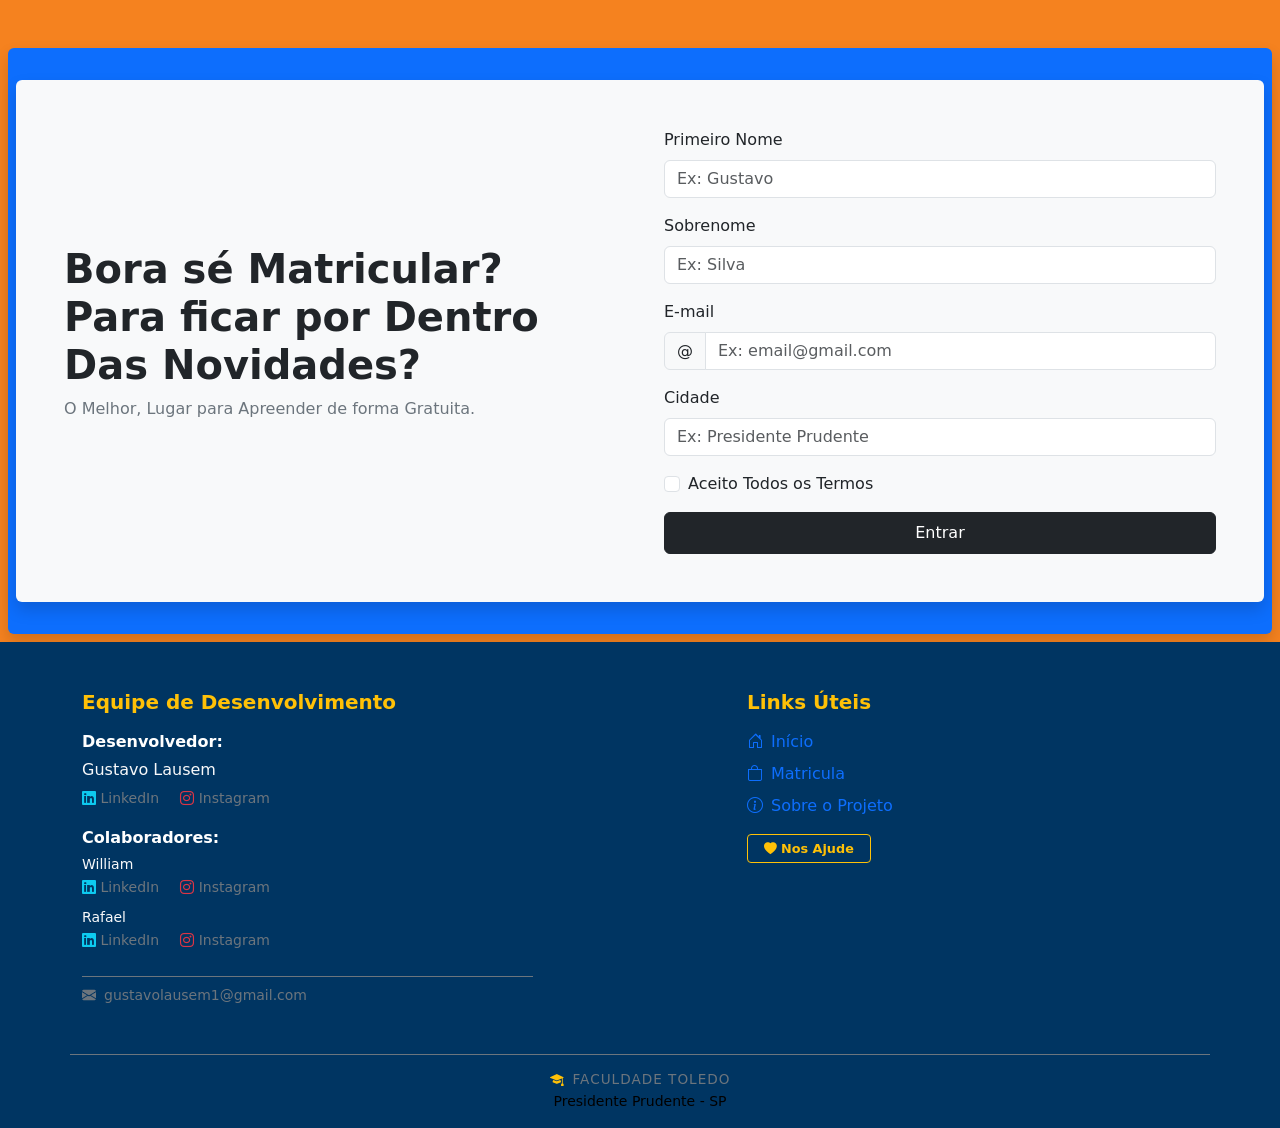
<file: Etic/matricula.html>
<!DOCTYPE html>
<html lang="pt-br">

<head>
    <meta charset="UTF-8">
    <meta name="viewport" content="width=device-width, initial-scale=1.0">
    <title>Matricula</title>

    <link href="https://cdn.jsdelivr.net/npm/bootstrap@5.3.8/dist/css/bootstrap.min.css" rel="stylesheet"
        integrity="sha384-sRIl4kxILFvY47J16cr9ZwB07vP4J8+LH7qKQnuqkuIAvNWLzeN8tE5YBujZqJLB" crossorigin="anonymous">
    <link rel="stylesheet" href="https://cdn.jsdelivr.net/npm/bootstrap-icons@1.13.1/font/bootstrap-icons.min.css">
    <link rel="stylesheet" href="./style.css">
</head>

<body>
    <header>

    </header>

    <main>
        <div class=" bg-primary p-2 m-2 mt-5 rounded shadow">
            <section class=" d-flex justify-content-between align-items-center py-4 w-100" id="matricula">

                <form action="index.html"
                    class="bg-light p-5 rounded shadow d-flex justify-content-between align-items-center w-100">

                    <div class="me-5  w-50 ">
                        <h1 class="fw-bold">
                            Bora sé Matricular? <br>
                            Para ficar por Dentro <br>
                            Das Novidades?
                        </h1>

                        <p class="text-secondary">
                            O Melhor, Lugar para Apreender de forma Gratuita.
                        </p>
                    </div>
                    <div class="w-50 ">

                        <div class="mb-3 ">
                            <label class="form-label">Primeiro Nome</label>

                            <input type="text" class="form-control" placeholder="Ex: Gustavo" required>
                        </div>

                        <div class="mb-3">
                            <label class="form-label">Sobrenome</label>

                            <input type="text" class="form-control" placeholder="Ex: Silva" required>
                        </div>

                        <div class="mb-3">
                            <label class="form-label">E-mail</label>

                            <div class="input-group">
                                <span class="input-group-text">@</span>

                                <input type="email" class="form-control" placeholder="Ex: email@gmail.com" required>
                            </div>
                        </div>

                        <div class="mb-3">
                            <label class="form-label">Cidade</label>

                            <input type="text" class="form-control" placeholder="Ex: Presidente Prudente" required>
                        </div>

                        <div class="form-check mb-3">
                            <input class="form-check-input" type="checkbox">

                            <label class="form-check-label">
                                Aceito Todos os Termos
                            </label>
                        </div>

                        <button type="submit" class="btn btn-dark w-100 py-2">
                            Entrar
                        </button>

                    </div>
                </form>

            </section>
        </div>
    </main>

    <footer class="bg-azul-personalizado text-white pt-5 pb-3">
        <div class="container">

            <div class="row g-4 justify-content-between">

                <div class="col-12 col-md-5">
                    <h5 class="text-warning fw-bold mb-3">Equipe de Desenvolvimento</h5>

                    <div class="mb-3">
                        <p class="mb-1 fw-semibold">Desenvolvedor:</p>
                        <span class="text-light">Gustavo Lausem</span>
                        <div class="mt-1">
                            <a href="https://www.linkedin.com/in/gustavo-silva-839a713a9/"
                                class="text-decoration-none text-secondary me-3 small"><i
                                    class="bi bi-linkedin text-info"></i> LinkedIn</a>
                            <a href="https://www.instagram.com/gustavolausem/"
                                class="text-decoration-none text-secondary small"><i
                                    class="bi bi-instagram text-danger"></i> Instagram</a>
                        </div>
                    </div>

                    <div class="mb-3">
                        <p class="mb-1 fw-semibold">Colaboradores:</p>

                        <div class="mb-2">
                            <span class="text-light d-block small">William</span>

                            <a href="https://linkedin.com" class="text-decoration-none text-secondary me-3 small"><i
                                    class="bi bi-linkedin text-info"></i> LinkedIn</a>
                            <a href="https://www.instagram.com/_willsilva_/"
                                class="text-decoration-none text-secondary small"><i
                                    class="bi bi-instagram text-danger"></i> Instagram</a>
                        </div>

                        <div class="mb-2">
                            <span class="text-light d-block small">Rafael</span>
                            <a href="https://linkedin.com" class="text-decoration-none text-secondary me-3 small"><i
                                    class="bi bi-linkedin text-info"></i> LinkedIn</a>
                            <a href="https://www.instagram.com/rafaelhirata20/"
                                class="text-decoration-none text-secondary small"><i
                                    class="bi bi-instagram text-danger"></i> Instagram</a>
                        </div>
                    </div>

                    <div class="mt-4 pt-2 border-top border-secondary">
                        <p class="mb-0 small text-secondary"><i
                                class="bi bi-envelope-fill me-2"></i>gustavolausem1@gmail.com</p>
                    </div>
                </div>

                <div class="col-12 col-md-5">
                    <h5 class="text-warning fw-bold mb-3">Links Úteis</h5>
                    <ul class="list-unstyled mb-0">
                        <li class="mb-2">
                            <a href="index.html" class="text-decoration-none text-light-50 hover-link"><i
                                    class="bi bi-house-door me-2"></i>Início</a>
                        </li>
                        <li class="mb-2">
                            <a href="matricula.html" class="text-decoration-none text-light-50 hover-link"><i
                                    class="bi bi-bag me-2"></i>Matricula</a>
                        </li>
                        <li class="mb-3">
                            <a href="#sobre" class="text-decoration-none text-light-50 hover-link"><i
                                    class="bi bi-info-circle me-2"></i>Sobre o Projeto</a>
                        </li>

                        <li>
                            <a href="pergunta.html" class="btn btn-outline-warning btn-sm fw-bold px-3 py-1.5"
                                style="font-size: 0.8rem;">
                                <i class="bi bi-heart-fill me-1"></i>Nos Ajude
                            </a>
                        </li>
                    </ul>
                </div>

            </div>

            <div class="row mt-5 pt-3 border-top border-secondary">
                <div class="col-12 text-center">
                    <h6 class="text-secondary mb-1 text-uppercase tracking-wider"
                        style="font-size: 0.85rem; letter-spacing: 1px;">
                        <i class="bi bi-mortarboard-fill me-2 text-warning"></i>Faculdade Toledo
                    </h6>
                    <small class="text-preto-personalizado d-block">Presidente Prudente - SP</small>
                </div>
            </div>
        </div>
    </footer>
</body>




<script src="https://cdn.jsdelivr.net/npm/bootstrap@5.3.8/dist/js/bootstrap.bundle.min.js"
    integrity="sha384-FKyoEForCGlyvwx9Hj09JcYn3nv7wiPVlz7YYwJrWVcXK/BmnVDxM+D2scQbITxI"
    crossorigin="anonymous"></script>

</html>
</file>
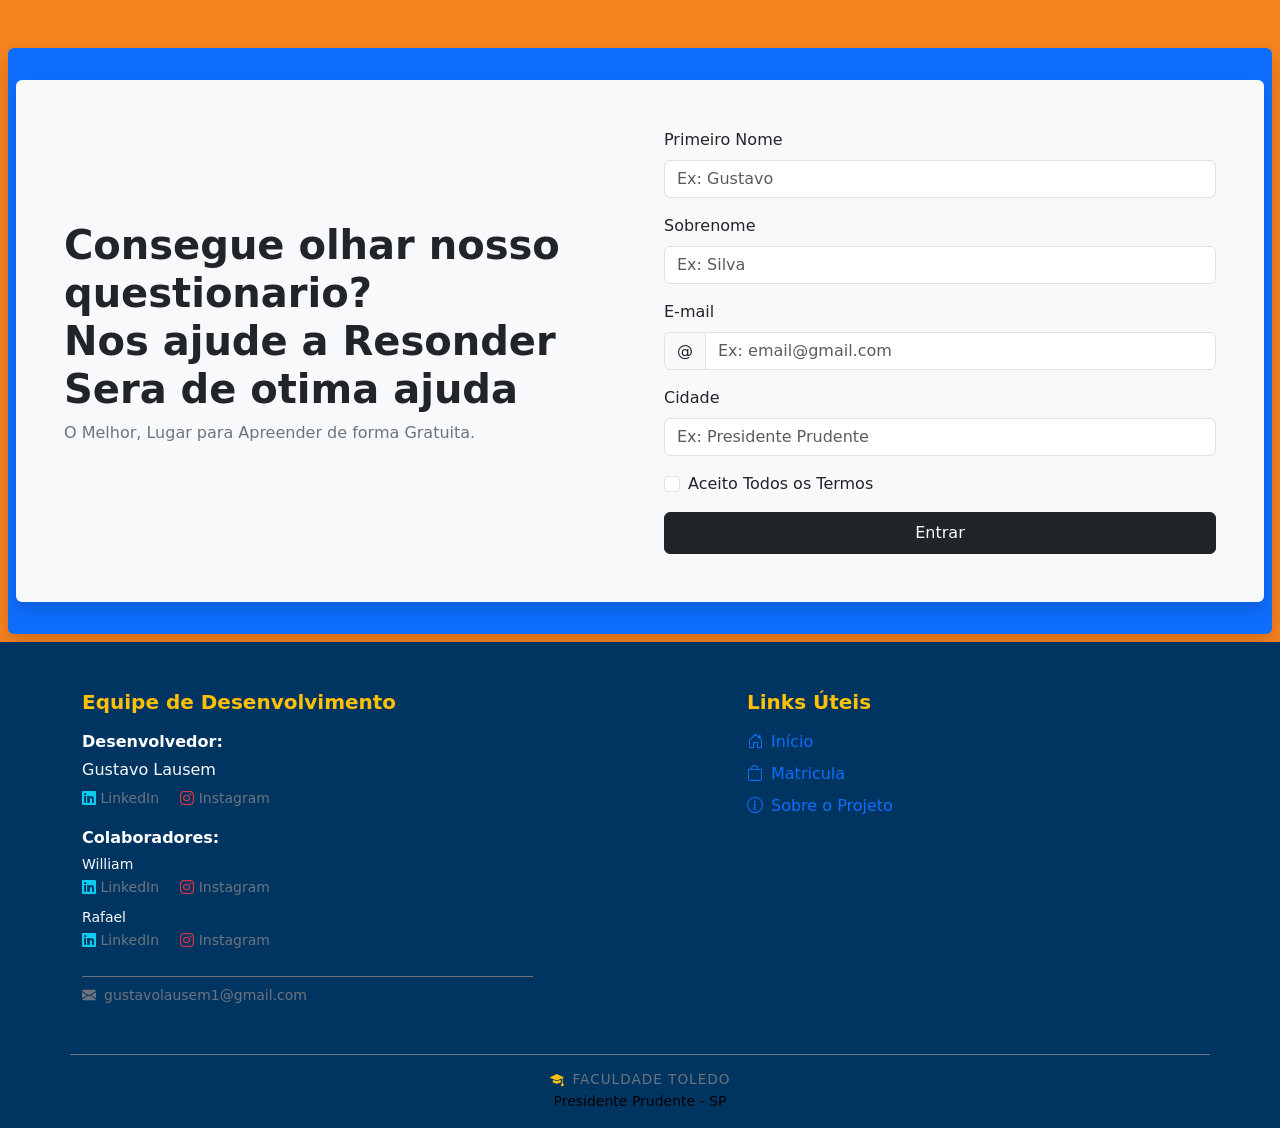
<file: Etic/pergunta.html>
<!DOCTYPE html>
<html lang="pt-br">

<head>
    <meta charset="UTF-8">
    <meta name="viewport" content="width=device-width, initial-scale=1.0">
    <title>Matricula</title>

    <link href="https://cdn.jsdelivr.net/npm/bootstrap@5.3.8/dist/css/bootstrap.min.css" rel="stylesheet"
        integrity="sha384-sRIl4kxILFvY47J16cr9ZwB07vP4J8+LH7qKQnuqkuIAvNWLzeN8tE5YBujZqJLB" crossorigin="anonymous">
    <link rel="stylesheet" href="https://cdn.jsdelivr.net/npm/bootstrap-icons@1.13.1/font/bootstrap-icons.min.css">
    <link rel="stylesheet" href="./style.css">
</head>

<body>
    <header>

    </header>

    <main>
        <div class=" bg-primary p-2 m-2 mt-5 rounded shadow">
            <section class=" d-flex justify-content-between align-items-center py-4 w-100" id="matricula">

                <form action="index.html"
                    class="bg-light p-5 rounded shadow d-flex justify-content-between align-items-center w-100">

                    <div class="me-5  w-50 ">
                        <h1 class="fw-bold">
                            Consegue olhar nosso questionario? <br>
                            Nos ajude a Resonder <br>
                            Sera de otima ajuda
                        </h1>

                        <p class="text-secondary">
                            O Melhor, Lugar para Apreender de forma Gratuita.
                        </p>
                    </div>
                    <div class="w-50 ">

                        <div class="mb-3 ">
                            <label class="form-label">Primeiro Nome</label>

                            <input type="text" class="form-control" placeholder="Ex: Gustavo" required>
                        </div>

                        <div class="mb-3">
                            <label class="form-label">Sobrenome</label>

                            <input type="text" class="form-control" placeholder="Ex: Silva" required>
                        </div>

                        <div class="mb-3">
                            <label class="form-label">E-mail</label>

                            <div class="input-group">
                                <span class="input-group-text">@</span>

                                <input type="email" class="form-control" placeholder="Ex: email@gmail.com" required>
                            </div>
                        </div>

                        <div class="mb-3">
                            <label class="form-label">Cidade</label>

                            <input type="text" class="form-control" placeholder="Ex: Presidente Prudente" required>
                        </div>

                        <div class="form-check mb-3">
                            <input class="form-check-input" type="checkbox">

                            <label class="form-check-label">
                                Aceito Todos os Termos
                            </label>
                        </div>

                        <button type="submit" class="btn btn-dark w-100 py-2">
                            Entrar
                        </button>

                    </div>
                </form>

            </section>
        </div>
    </main>

    <footer class="bg-azul-personalizado text-white pt-5 pb-3">
        <div class="container">

            <div class="row g-4 justify-content-between">

                <div class="col-12 col-md-5">
                    <h5 class="text-warning fw-bold mb-3">Equipe de Desenvolvimento</h5>

                    <div class="mb-3">
                        <p class="mb-1 fw-semibold">Desenvolvedor:</p>
                        <span class="text-light">Gustavo Lausem</span>
                        <div class="mt-1">
                            <a href="https://www.linkedin.com/in/gustavo-silva-839a713a9/"
                            target="_blank"    class="text-decoration-none text-secondary me-3 small"><i
                                    class="bi bi-linkedin text-info"></i> LinkedIn</a>
                            <a href="https://www.instagram.com/gustavolausem/" target="_blank"
                                class="text-decoration-none text-secondary small"><i
                                    class="bi bi-instagram text-danger"></i> Instagram</a>
                        </div>
                    </div>

                    <div class="mb-3">
                        <p class="mb-1 fw-semibold">Colaboradores:</p>

                        <div class="mb-2">
                            <span class="text-light d-block small">William</span>

                            <a href="https://linkedin.com" target="_blank" class="text-decoration-none text-secondary me-3 small"><i
                                    class="bi bi-linkedin text-info"></i> LinkedIn</a>
                            <a href="https://www.instagram.com/_willsilva_/" target="_blank"
                                class="text-decoration-none text-secondary small"><i
                                    class="bi bi-instagram text-danger"></i> Instagram</a>
                        </div>

                        <div class="mb-2">
                            <span class="text-light d-block small">Rafael</span>
                            <a href="https://linkedin.com" target="_blank" class="text-decoration-none text-secondary me-3 small"><i
                                    class="bi bi-linkedin text-info"></i> LinkedIn</a>
                            <a href="https://www.instagram.com/rafaelhirata20/" target="_blank"
                                class="text-decoration-none text-secondary small"><i
                                    class="bi bi-instagram text-danger"></i> Instagram</a>
                        </div>
                    </div>

                    <div class="mt-4 pt-2 border-top border-secondary">
                        <p class="mb-0 small text-secondary"><i
                                class="bi bi-envelope-fill me-2"></i>gustavolausem1@gmail.com</p>
                    </div>
                </div>

                <div class="col-12 col-md-5">
                    <h5 class="text-warning fw-bold mb-3">Links Úteis</h5>
                    <ul class="list-unstyled mb-0">
                        <li class="mb-2">
                            <a href="index.html "  class="text-decoration-none text-light-50 hover-link"><i
                                    class="bi bi-house-door me-2"></i>Início</a>
                        </li>
                        <li class="mb-2">
                            <a href="matricula.html" class="text-decoration-none text-light-50 hover-link"><i
                                    class="bi bi-bag me-2"></i>Matricula</a>
                        </li>
                        <li class="mb-3">
                            <a href="#sobre" class="text-decoration-none text-light-50 hover-link"><i
                                    class="bi bi-info-circle me-2"></i>Sobre o Projeto</a>
                        </li>

                        <li>
                            
                        </li>
                    </ul>
                </div>

            </div>

            <div class="row mt-5 pt-3 border-top border-secondary">
                <div class="col-12 text-center">
                    <h6 class="text-secondary mb-1 text-uppercase tracking-wider"
                        style="font-size: 0.85rem; letter-spacing: 1px;">
                        <i class="bi bi-mortarboard-fill me-2 text-warning"></i>Faculdade Toledo
                    </h6>
                    <small class="text-preto-personalizado d-block">Presidente Prudente - SP</small>
                </div>
            </div>
        </div>
    </footer>

</body>




<script src="https://cdn.jsdelivr.net/npm/bootstrap@5.3.8/dist/js/bootstrap.bundle.min.js"
    integrity="sha384-FKyoEForCGlyvwx9Hj09JcYn3nv7wiPVlz7YYwJrWVcXK/BmnVDxM+D2scQbITxI"
    crossorigin="anonymous"></script>

</html>
</file>
<file: Etic/style.css>
body {
    background-color: #f5821f;
}

.brand {
    display: flex;
    align-items: center;
    flex-wrap: wrap;
    text-decoration: none;
}

.brand-main {
    color: #ffffff;
    font-size: 1.35rem;
    font-weight: 800;
}

.brand-accent {
    color: #ff6600;
    font-size: 1.35rem;
    font-weight: 800;
}

.brand small {
    width: 100%;
    margin-top: -2px;
    color: rgba(255, 255, 255, 0.55);
    font-size: 0.65rem;
    font-weight: 400;
}
.stat-card {
    display: flex;
    flex-direction: column;
}

.stat-top-label {
    white-space: nowrap; /* garante que "Preview" nunca quebre linha ou grude no texto */
}

.stat-label {
    margin-bottom: 12px;
}

.stat-image {
    width: 100%;
    max-width: 260px;
    height: auto;
    object-fit: contain;
    margin-top: auto;
    align-self: center; /* imagem centralizada e grande, ocupando o espaço vazio */
}
.sobre {
    position: relative;
    overflow: hidden;
    padding: 45px 35px;
    background: linear-gradient(
        135deg,
        #002642 0%,
        #003562 55%,
        #004777 100%
    ) !important;
    box-shadow: 0 15px 35px rgba(0, 53, 98, 0.18);
}

.sobre::before {
    content: "";
    position: absolute;
    width: 260px;
    height: 260px;
    right: -100px;
    top: -120px;
    border-radius: 50%;
    background: rgba(255, 102, 0, 0.14);
}

.sobre::after {
    content: "";
    position: absolute;
    width: 180px;
    height: 180px;
    left: -100px;
    bottom: -100px;
    border-radius: 50%;
    background: rgba(255, 255, 255, 0.04);
}

.sobre-subtitulo {
    position: relative;
    display: inline-block;
    color: #ff7a2f;
    font-size: 0.75rem;
    font-weight: 800;
    letter-spacing: 1.5px;
    text-transform: uppercase;
}


.sobre-introducao {
    position: relative;
    color: rgba(255, 255, 255, 0.78);
    line-height: 1.7;
    font-size: 0.92rem;
    margin-bottom: 0;
}

.sobre-destaque {
    position: relative;
    display: flex;
    align-items: center;
    gap: 10px;
    padding: 12px;
    border-radius: 12px;
    background: rgba(255, 255, 255, 0.07);
    border: 1px solid rgba(255, 255, 255, 0.10);
    color: rgba(255, 255, 255, 0.82);
    font-size: 0.76rem;
    line-height: 1.4;
}

.sobre-destaque i {
    min-width: 34px;
    height: 34px;
    display: flex;
    align-items: center;
    justify-content: center;
    border-radius: 9px;
    background: #ff6600;
    color: white;
    font-size: 0.9rem;
}

.sobre-card {
    position: relative;
    padding: 25px 21px;
    border-radius: 17px;
    background: rgba(255, 255, 255, 0.08);
    border: 1px solid rgba(255, 255, 255, 0.12);
    backdrop-filter: blur(8px);
    transition:
        transform 0.3s ease,
        background 0.3s ease,
        box-shadow 0.3s ease;
    overflow: hidden;
}

.sobre-card::before {
    content: "";
    position: absolute;
    top: 0;
    left: 0;
    width: 100%;
    height: 3px;
    background: #ff6600;
    transform: scaleX(0);
    transform-origin: left;
    transition: transform 0.3s ease;
}

.sobre-card:hover {
    transform: translateY(-7px);
    background: rgba(255, 255, 255, 0.13);
    box-shadow: 0 15px 30px rgba(0, 0, 0, 0.15);
}

.sobre-card:hover::before {
    transform: scaleX(1);
}

.sobre-icon {
    width: 48px;
    height: 48px;
    display: flex;
    align-items: center;
    justify-content: center;
    margin-bottom: 18px;
    border-radius: 13px;
    background: #ff6600;
    color: white;
    font-size: 1.15rem;
    box-shadow: 0 7px 15px rgba(255, 102, 0, 0.25);
}

.sobre-card h5 {
    color: white;
    margin-bottom: 10px;
    font-size: 1rem;
}

.sobre-card p {
    color: rgba(255, 255, 255, 0.70);
    font-size: 0.79rem;
    line-height: 1.65;
    margin-bottom: 0;
    }
/*telas*/
@media (max-width: 767px) {
    .sobre {
        padding: 30px 20px;
    }
    .sobre-destaque {
        max-width: 400px;
        margin-left: auto;
        margin-right: auto;
    }
    .sobre-card {
        padding: 22px;
    }
}

.bg-azul-personalizado {
    background-color: #003562 !important;
}

.text-laranja-personalizado {
    color: #ff6600 !important;
}

.text-laranja-personalizado:hover {
    color: #ff8533 !important;
}

.text-branco-personalizado {
    color: white !important;
}

.text-preto-personalizado {
    color: black !important;
}

.btn-modern {
    font-weight: 500;
    transition: all 0.3s ease;
    box-shadow: 0 4px 10px rgba(0, 0, 0, 0.15);
    white-space: nowrap;
}

.btn-modern:hover {
    transform: translateY(-2px);
    box-shadow: 0 6px 15px rgba(0, 0, 0, 0.25);
    background: linear-gradient(135deg, #ffffff, #ffffff);
}

.hero-panel {
    background: linear-gradient(120deg, #fffaf5 0%, #fdece0 60%, #fbe3d3 100%);
    border-radius: 32px;
    padding: 55px 45px;
    box-shadow: 0 20px 45px rgba(0, 38, 66, 0.15);
}

.hero-title {
    font-weight: 800;
    line-height: 1.05;
    letter-spacing: -0.5px;
    font-size: clamp(2.4rem, 4.2vw, 3.4rem);
    margin-bottom: 22px;
}

.hero-title-dark,
.hero-title-accent {
    display: block;
}

.hero-title-dark {
    color: #002642;
}

.hero-title-accent {
    color: #ff6600;
}

.hero-subtitle {
    color: #4a5568;
    font-size: 1.05rem;
    line-height: 1.7;
    max-width: 480px;
    margin-bottom: 28px;
}

.hero-cta-group {
    display: flex;
    flex-wrap: wrap;
    gap: 14px;
}

.hero-btn-primary,
.hero-btn-secondary {
    display: inline-flex;
    align-items: center;
    gap: 8px;
    font-weight: 700;
    font-size: 0.95rem;
    padding: 13px 26px;
    border-radius: 50px;
    text-decoration: none;
    transition: all 0.3s ease;
    white-space: nowrap;
}

.hero-btn-primary {
    background-color: #ff6600;
    color: #ffffff;
    box-shadow: 0 8px 18px rgba(255, 102, 0, 0.35);
}

.hero-btn-primary:hover {
    background-color: #002642;
    transform: translateY(-2px);
    color: #ffffff;
}

.hero-btn-secondary {
    background-color: transparent;
    color: #002642;
    border: 2px solid #002642;
}

.hero-btn-secondary:hover {
    background-color: #002642;
    color: #ffffff;
    transform: translateY(-2px);
}

.hero-visual {
    position: relative;
    max-width: 480px;
}

.hero-visual-img {
    width: 100%;
    aspect-ratio: 4 / 3;
    object-fit: cover;
    border-radius: 28px;
    box-shadow: 0 20px 40px rgba(0, 38, 66, 0.25);
}

.hero-badge {
    position: absolute;
    display: flex;
    align-items: center;
    gap: 10px;
    background: #ffffff;
    border-radius: 16px;
    padding: 12px 16px;
    box-shadow: 0 10px 25px rgba(0, 38, 66, 0.18);
    font-size: 0.78rem;
    line-height: 1.3;
    max-width: 190px;
}

.hero-badge i {
    font-size: 1.2rem;
    color: #ff6600;
}

.hero-badge strong {
    display: block;
    color: #002642;
    font-size: 0.85rem;
}

.hero-badge span {
    color: #6c7a89;
}

.hero-badge-top {
    top: -18px;
    left: -16px;
}

.hero-badge-bottom {
    bottom: -18px;
    right: -16px;
}

.hero-badge-dark {
    bottom: 22px;
    left: 22px;
    background: #002642;
    box-shadow: 0 10px 25px rgba(0, 38, 66, 0.4);
}

.hero-badge-dark i {
    color: #ffffff;
}

.hero-badge-dark strong,
.hero-badge-dark span {
    color: #ffffff;
}

.hero-badge-dark span {
    color: rgba(255, 255, 255, 0.75);
}

.section-titulo {
    color: #002642;
    font-weight: 800;
    font-size: clamp(1.6rem, 3vw, 2.2rem);
}

.chip-group {
    display: flex;
    flex-wrap: wrap;
    gap: 12px;
}

.topic-chip {
    display: inline-flex;
    align-items: center;
    gap: 10px;
    background: #002642;
    color: #ffffff;
    text-decoration: none;
    font-weight: 600;
    font-size: 0.92rem;
    padding: 12px 22px;
    border-radius: 50px;
    box-shadow: 0 6px 16px rgba(0, 38, 66, 0.25);
    transition: all 0.3s ease;
}

.topic-chip-icon {
    display: flex;
    align-items: center;
    justify-content: center;
    width: 28px;
    height: 28px;
    border-radius: 50%;
    background: rgba(255, 102, 0, 0.2);
    color: #ff6600;
    font-size: 0.85rem;
    flex-shrink: 0;
}

.topic-chip:hover {
    background: #ff6600;
    color: #ffffff;
    transform: translateY(-3px);
    box-shadow: 0 10px 22px rgba(255, 102, 0, 0.35);
}

.topic-chip:hover .topic-chip-icon {
    background: rgba(255, 255, 255, 0.25);
    color: #ffffff;
}

.site-footer {
    background: #002642;
    color: #ffffff;
    padding: 55px 0 20px;
}

.footer-brand {
    display: inline-flex;
    align-items: center;
    gap: 2px;

    text-decoration: none;
    margin-bottom: 20px;
}

.footer-brand .brand-main {
    color: #ffffff;
    font-size: 1.7rem;
    font-weight: 800;
}

.footer-brand .brand-accent {
    color: #ff6600;
    font-size: 1.7rem;
    font-weight: 800;
}

.footer-brand small {
    display: block;
    margin-left: 10px;
    color: rgba(255, 255, 255, 0.55);
    font-size: 0.7rem;
    font-weight: 500;
}



.footer-description {
    max-width: 500px;
    color: rgba(255, 255, 255, 0.65);
    font-size: 0.9rem;
    line-height: 1.7;
    margin-bottom: 22px;
}

.socials {
    display: flex;
    align-items: center;
    gap: 10px;
}

.socials a {
    width: 38px;
    height: 38px;
    display: flex;
    align-items: center;
    justify-content: center;
    border-radius: 10px;
    color: rgba(255, 255, 255, 0.75);
    background: rgba(255, 255, 255, 0.07);
    border: 1px solid rgba(255, 255, 255, 0.08);
    text-decoration: none;
    transition: all 0.3s ease;
}

.socials a:hover {
    color: #ffffff;
    background: #ff6600;
    border-color: #ff6600;
    transform: translateY(-3px);
}

.site-footer h3 {
    color: #ff6600;
    font-size: 1rem;
    font-weight: 700;
    margin-bottom: 20px;
}

.site-footer ul {
    list-style: none;
    padding: 0;
    margin: 0;
}

.site-footer li {
    margin-bottom: 11px;
}

.site-footer li a {
    color: rgba(255, 255, 255, 0.65);
    text-decoration: none;
    font-size: 0.88rem;
    transition: all 0.25s ease;
}

.site-footer li a:hover {
    color: #ff6600;
    padding-left: 4px;
}


.footer-bottom {
    display: flex;
    align-items: center;
    justify-content: space-between;
    gap: 15px;
    margin-top: 45px;
    padding-top: 20px;
    border-top: 1px solid rgba(255, 255, 255, 0.12);
    color: rgba(255, 255, 255, 0.45);
    font-size: 0.75rem;
}

.footer-bottom span {
    display: flex;
    align-items: center;
    gap: 7px;
}

.footer-bottom i {
    color: #ff6600;
}


/*proporção*/
@media (max-width: 767px) {

    .site-footer {
        text-align: center;
        padding: 40px 20px 20px;
    }

    .footer-brand {
        justify-content: center;
    }

    .footer-description {
        margin-left: auto;
        margin-right: auto;
    }

    .socials {
        justify-content: center;
    }

    .site-footer h3 {
        margin-top: 10px;
    }

    .footer-bottom {
        flex-direction: column-reverse;

        justify-content: center;
        text-align: center;
        gap: 20px;
    }

    .footer-bottom span {
        justify-content: center;
    }

    .footer-bottom-info {
        align-items: center;
    }

}
/*tablet*/
@media (max-width: 991px) {

    .hero-panel {
        padding: 40px 28px;
    }

    .hero-badge {
        font-size: 0.72rem;
        max-width: 160px;
        padding: 10px 12px;
    }

    .navbar-nav .nav-item {
        margin-bottom: 6px;
    }
}
/*cell*/
@media (max-width: 576px) {

    .btn-modern {
        white-space: normal;
        font-size: 0.85rem;
        padding: 6px 10px;
    }

    .hero-panel {
        padding: 32px 18px;
        border-radius: 24px;
    }

    .hero-visual {
        margin-top: 40px;
    }

    .hero-badge {
        font-size: 0.68rem;
        max-width: 140px;
        padding: 8px 10px;
    }

    .hero-badge-top {
        top: -14px;
        left: -8px;
    }

    .hero-badge-bottom {
        bottom: -14px;
        right: -8px;
    }

    .hero-badge-dark {
        bottom: 14px;
        left: 14px;
    }

    h1.display-5 {
        font-size: 2rem;
    }
}

.btn-matricula-nav {
    background-color: #ff6600 !important;
    color: #ffffff !important;
    border-radius: 50px;
    padding: 8px 20px;
    font-size: 0.95rem;
    text-decoration: none;
    box-shadow: 0 4px 10px rgba(255, 102, 0, 0.35);
    transition: all 0.3s ease;
}

.btn-matricula-nav:hover {
    background-color: #ffffff !important;
    color: #ff6600 !important;
    transform: translateY(-2px);
}

/*analise*/

.stat-card {
    background: #ffffff;
    border-radius: 20px;
    padding: 22px;
    box-shadow: 0 8px 20px rgba(0, 38, 66, 0.08);
}

.stat-icon {
    width: 42px;
    height: 42px;
    display: flex;
    align-items: center;
    justify-content: center;
    border-radius: 12px;
    background: #eaf1fb;
    color: #003562;
    font-size: 1.1rem;
}

.stat-top-label {
    font-size: 0.72rem;
    font-weight: 700;
    text-align: right;
}

.stat-number {
    color: #002642;
    font-weight: 800;
    font-size: 1.9rem;
    margin-bottom: 6px;
    line-height: 1.1;
}

.stat-number-texto {
    font-size: 1.5rem;
}

.stat-label {
    color: #6c7a89;
    font-size: 0.85rem;
    line-height: 1.4;
    margin-bottom: 0;
}

.stat-card-accent {
    background: linear-gradient(135deg, #003562 0%, #002642 100%);
    color: #ffffff;
}

.stat-icon-accent {
    background: rgba(255, 255, 255, 0.15);
    color: #ffffff;
}

.stat-top-label-accent {
    color: rgba(255, 255, 255, 0.85);
}

.stat-label-accent {
    color: rgba(255, 255, 255, 0.75);
}

.matricula-card,
.matricula-preview {
    border-radius: 18px;
    border: none;
}

.matricula-card .form-control {
    border: none;
    border-radius: 10px;
    padding: 10px 14px;
}

.matricula-card .form-control:focus {
    box-shadow: 0 0 0 3px rgba(255, 102, 0, 0.35);
}

.matricula-card .form-label {
    font-weight: 600;
}


.certificado-card {
    background: linear-gradient(135deg, #f7f9fc 0%, #eef2f7 100%);
    border-radius: 20px;
    padding: 26px 30px;
    box-shadow: 0 8px 20px rgba(0, 38, 66, 0.06);
}

.certificado-icon {
    min-width: 56px;
    width: 56px;
    height: 56px;
    display: flex;
    align-items: center;
    justify-content: center;
    border-radius: 16px;
    background: rgba(255, 102, 0, 0.12);
    color: #ff6600;
    font-size: 1.5rem;
}

.certificado-eyebrow {
    display: block;
    color: #ff6600;
    font-size: 0.72rem;
    font-weight: 800;
    letter-spacing: 1px;
    text-transform: uppercase;
}

.certificado-titulo {
    color: #002642;
    font-weight: 700;
    font-size: 1.4rem;
    margin: 4px 0;
}

.certificado-texto {
    color: #6c7a89;
    font-size: 0.9rem;
}

.certificado-badge {
    align-self: center;
    background: #e9ecef;
    color: #495057;
    font-size: 0.75rem;
    font-weight: 700;
    letter-spacing: 0.5px;
    padding: 6px 14px;
    border-radius: 50px;
    white-space: nowrap;
}

/*desevouvedor*/

.dev-card {
    display: flex;
    align-items: center;
    gap: 12px;
    background: rgba(255, 255, 255, 0.06);
    border: 1px solid rgba(255, 255, 255, 0.08);
    border-radius: 14px;
    padding: 12px 16px;
}

.dev-nome {
    color: rgba(255, 255, 255, 0.85);
    font-size: 0.88rem;
    font-weight: 600;
    white-space: nowrap;
}
/*topo*/
.footer-bottom-info {
    display: flex;
    flex-direction: column;
    gap: 7px;
}

.back-to-top {
    width: 42px;
    height: 42px;
    min-width: 42px;
    display: flex;
    align-items: center;
    justify-content: center;
    border-radius: 50%;
    background: #ff6600;
    color: #ffffff;
    font-size: 1.1rem;
    text-decoration: none;
    box-shadow: 0 4px 10px rgba(255, 102, 0, 0.35);
    transition: all 0.3s ease;
}

.back-to-top:hover {
    background: #ffffff;
    color: #ff6600;
    transform: translateY(-3px);
}
</file>
